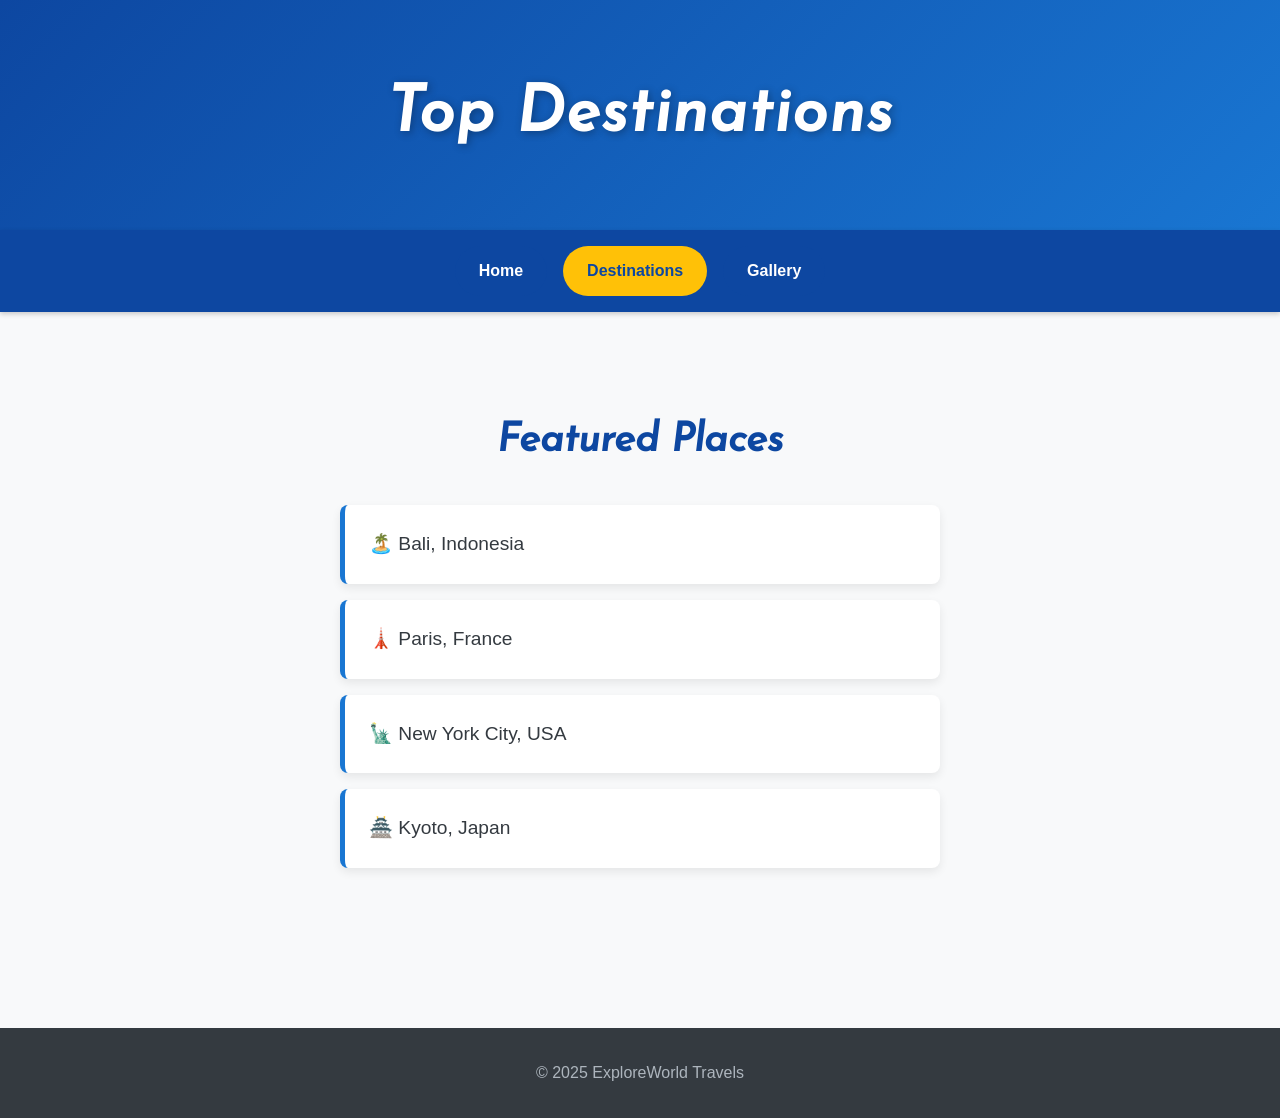
<file: htdocs/destinations.html>
<!DOCTYPE html>
<html lang="en">

<head>
    <meta charset="UTF-8" />
    <title>Destinations - ExploreWorld</title>
    <link rel="stylesheet" href="styles/styles.css" />
</head>

<body>
    <header>
        <h1>Top Destinations</h1>
    </header>
    <nav>
        <a href="index.html" class="inactive">Home</a>
        <a href="destinations.html" class="active">Destinations</a>
        <a href="gallery.html" class="inactive">Gallery</a>
    </nav>

    <section class="section">
        <h2>Featured Places</h2>
        <ul>
            <li>🏝️ Bali, Indonesia</li>
            <li>🗼 Paris, France</li>
            <li>🗽 New York City, USA</li>
            <li>🏯 Kyoto, Japan</li>
        </ul>
    </section>

    <footer>&copy; 2025 ExploreWorld Travels</footer>
</body>

</html>
</file>
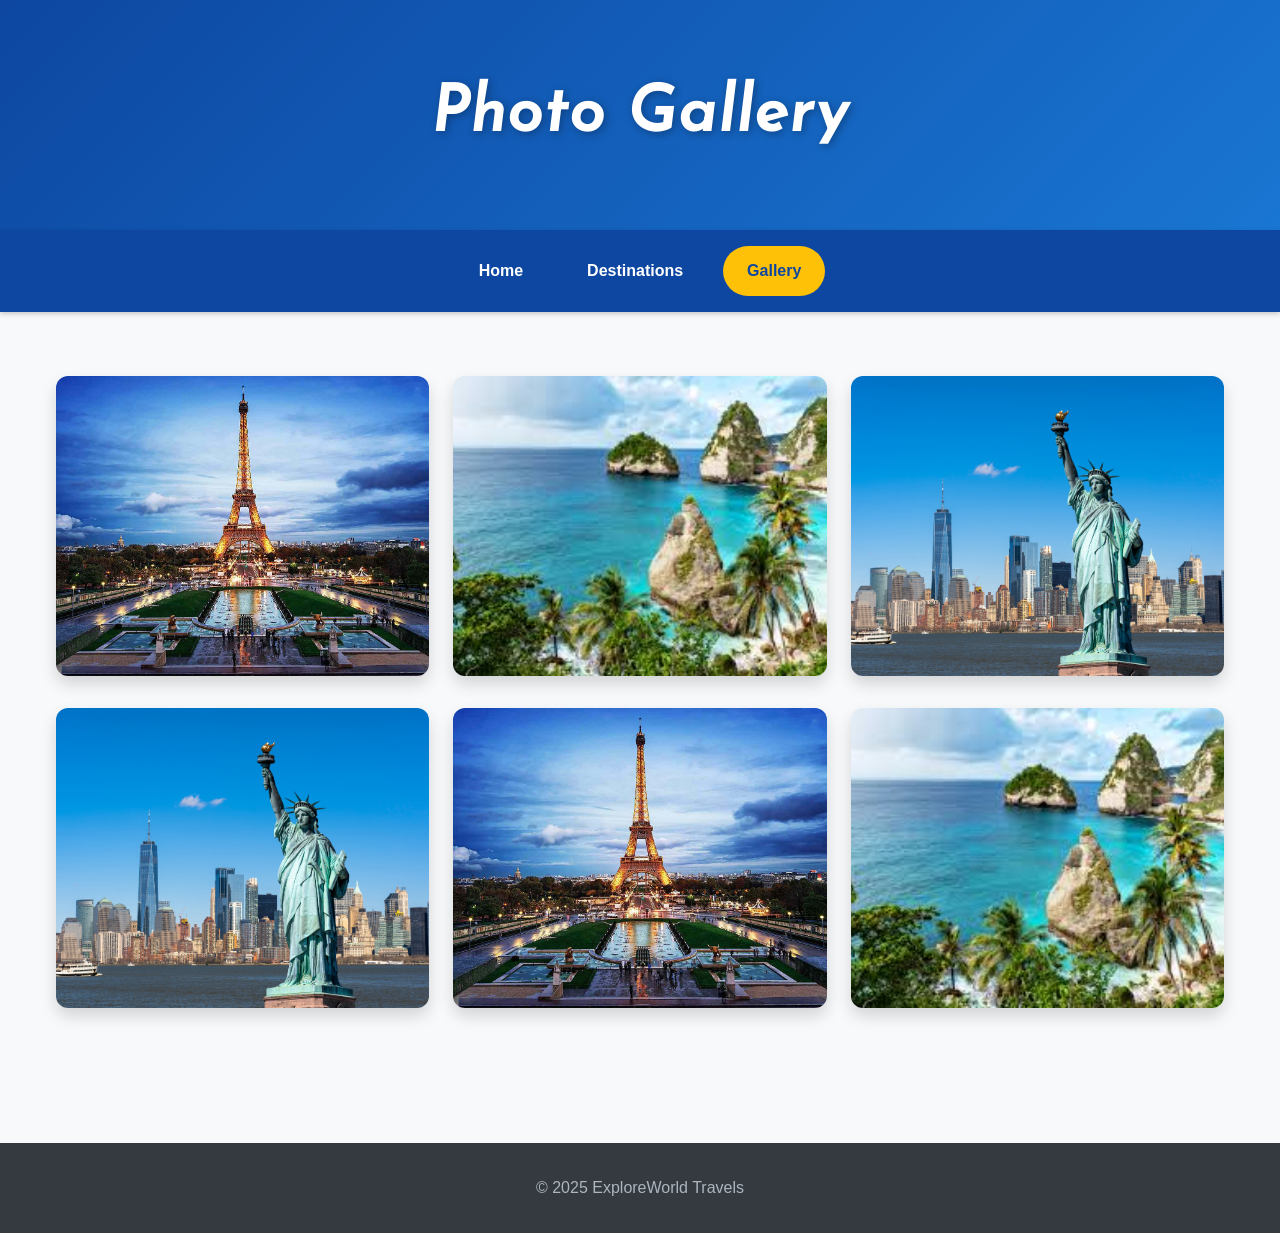
<file: htdocs/gallery.html>
<!DOCTYPE html>
<html lang="en">

<head>
    <meta charset="UTF-8" />
    <title>Gallery - ExploreWorld</title>
    <link rel="stylesheet" href="styles/styles.css" />
</head>

<body>
    <header>
        <h1>Photo Gallery</h1>
    </header>
    <nav>
        <a href="index.html" class="inactive">Home</a>
        <a href="destinations.html" class="inactive">Destinations</a>
        <a href="gallery.html" class="active">Gallery</a>
        
    </nav>

    <section class="section gallery">
        <a href="resources/paris.jpg"><img src="resources/paris.jpg" alt="Paris" /></a>
        <a href="resources/bali.jpeg"><img src="resources/bali.jpeg" alt="Bali" /></a>
        <a href="resources/newyork.jpeg"><img src="resources/newyork.jpeg" alt="New York" /></a>
        <a href="resources/newyork.jpeg"><img src="resources/newyork.jpeg" alt="New York" /></a>
        <a href="resources/paris.jpg"><img src="resources/paris.jpg" alt="Paris" /></a>
        <a href="resources/bali.jpeg"><img src="resources/bali.jpeg" alt="Bali" /></a>
    </section>

    <footer>&copy; 2025 ExploreWorld Travels</footer>
</body>

</html>
</file>
<file: htdocs/styles/styles.css>
/* --- CSS Variables and Font Setup --- */
:root {
  --primary-color: #0d47a1; /* Deep, professional blue */
  --secondary-color: #1976d2; /* Lighter, vibrant blue */
  --accent-color: #ffc107; /* Warm gold/yellow */
  --background-color: #f8f9fa; /* Soft, light gray */
  --text-color: #343a40; /* Dark charcoal */
  --card-background: #ffffff;
  --font-heading: 'CustomFont', 'Georgia', serif; /* Use your custom font here */
  --font-body: 'Segoe UI', 'Roboto', 'Helvetica Neue', sans-serif;
}

/* Import your custom font */
@font-face {
  font-family: 'CustomFont';
  src: url('font.ttf') format('truetype');
  font-weight: normal;
  font-style: normal;
}

/* --- General Reset & Body Styles --- */
* {
  box-sizing: border-box;
}

html {
  scroll-behavior: smooth;
}

body {
  margin: 0;
  font-family: var(--font-body);
  background-color: var(--background-color);
  color: var(--text-color);
  line-height: 1.6;
}

/* --- Header & Navigation --- */
header {
  background: linear-gradient(135deg, var(--primary-color), var(--secondary-color));
  color: white;
  text-align: center;
  padding: 4rem 1rem;
  box-shadow: 0 4px 12px rgba(0, 0, 0, 0.15);
}

header h1 {
  margin: 0;
  font-family: var(--font-heading);
  font-size: 4rem;
  font-weight: 700;
  letter-spacing: 2px;
  text-shadow: 2px 2px 8px rgba(0, 0, 0, 0.3);
}

nav {
  background-color: var(--primary-color);
  display: flex;
  justify-content: center;
  padding: 1rem 0;
  position: sticky;
  top: 0;
  z-index: 1000;
  box-shadow: 0 2px 5px rgba(0,0,0,0.2);
}

.active {
background-color: var(--accent-color);
  color: var(--primary-color);
}

.inactive {
	background-color: var(--primary-color);
	color: white;
}

nav a {
  color: white;
  text-decoration: none;
  font-weight: bold;
  padding: 0.75rem 1.5rem;
  border-radius: 50px;
  transition: background-color 0.3s ease, color 0.3s ease;
  margin: 0 0.5rem;
}

nav a:hover, nav a:focus {
  background-color: var(--accent-color);
  color: var(--primary-color);
}

/* --- General Section & Heading Styles --- */
.section {
  padding: 4rem 1rem;
  max-width: 1200px;
  margin: 0 auto;
}

h2 {
  text-align: center;
  font-family: var(--font-heading);
  font-size: 2.5rem;
  margin-bottom: 2rem;
  color: var(--primary-color);
}

/* --- Page 01: Home Page Specifics --- */
.media-grid {
  display: grid;
  grid-template-columns: 1fr 1fr;
  gap: 2rem;
  align-items: center;
}

.video-box video {
  width: 100%;
  border-radius: 12px;
  box-shadow: 0 8px 25px rgba(0, 0, 0, 0.15);
  display: block;
}

.caption {
  text-align: center;
  margin-top: 1rem;
  font-style: italic;
  color: #6c757d;
}

.image-box {
  display: grid;
  grid-template-columns: repeat(3, 1fr);
  gap: 1rem;
}

.image-box img {
  width: 100%;
  height: 120px;
  object-fit: cover;
  border-radius: 8px;
  box-shadow: 0 4px 10px rgba(0,0,0,0.1);
  transition: transform 0.3s ease, box-shadow 0.3s ease;
}

.image-box img:hover {
  transform: scale(1.05) rotate(2deg);
  box-shadow: 0 8px 20px rgba(0,0,0,0.2);
}

/* Resources Grid Cards */
.resources-grid {
  display: grid;
  grid-template-columns: repeat(auto-fit, minmax(250px, 1fr));
  gap: 1.5rem;
  margin-top: 4rem;
}

.card-link, .card.button {
  background-color: var(--card-background);
  border: 1px solid #ddd;
  border-radius: 12px;
  padding: 1.5rem;
  box-shadow: 0 2px 8px rgba(0, 0, 0, 0.05);
  text-align: center;
  text-decoration: none;
  font-weight: bold;
  font-size: 1rem;
  color: var(--primary-color);
  transition: all 0.3s ease;
  cursor: pointer;
  display: flex;
  align-items: center;
  justify-content: center;
  gap: 0.5rem;
}

.card-link:hover, .card.button:hover {
  transform: translateY(-8px);
  box-shadow: 0 10px 20px rgba(0, 0, 0, 0.1);
  border-color: var(--accent-color);
  color: #000;
  background-color: #fff9e6;
}

.card.button {
  font-family: inherit; /* Ensure button uses the same font */
}


/* --- Page 02: Destinations List --- */
.section ul {
  list-style: none;
  padding: 0;
  max-width: 600px;
  margin: 2rem auto;
}

.section li {
  background: var(--card-background);
  margin-bottom: 1rem;
  padding: 1.5rem;
  border-radius: 8px;
  box-shadow: 0 4px 10px rgba(0,0,0,0.08);
  font-size: 1.2rem;
  font-weight: 500;
  transition: transform 0.2s ease, box-shadow 0.2s ease;
  border-left: 5px solid var(--secondary-color);
}

.section li:hover {
  transform: translateX(10px);
  box-shadow: 0 6px 15px rgba(0,0,0,0.12);
  border-left-color: var(--accent-color);
}


/* --- Page 03: Gallery --- */
.gallery {
  display: grid;
  grid-template-columns: repeat(auto-fit, minmax(300px, 1fr));
  gap: 1.5rem;
}

.gallery img {
  width: 100%;
  height: 300px;
  object-fit: cover;
  border-radius: 12px;
  box-shadow: 0 8px 16px rgba(0,0,0,0.15);
  transition: transform 0.3s ease, filter 0.3s ease;
}

.gallery img:hover {
  transform: scale(1.03);
  filter: brightness(1.1);
  box-shadow: 0 12px 24px rgba(0,0,0,0.25);
}

/* --- Footer --- */
footer {
  text-align: center;
  padding: 2rem 1rem;
  background-color: #343a40;
  color: #adb5bd;
  margin-top: 4rem;
}

/* --- Responsive Design --- */
@media (max-width: 992px) {
  .media-grid {
    grid-template-columns: 1fr;
  }
}

@media (max-width: 768px) {
  header h1 {
    font-size: 2.5rem;
  }

  h2 {
    font-size: 2rem;
  }
  
  nav {
    flex-direction: column;
    align-items: center;
    padding: 1rem;
  }

  nav a {
    margin: 0.25rem 0;
    width: 80%;
    text-align: center;
  }

  .image-box {
    grid-template-columns: repeat(2, 1fr);
  }
}

@media (max-width: 480px) {
  .resources-grid {
    grid-template-columns: 1fr;
  }
}
</file>
